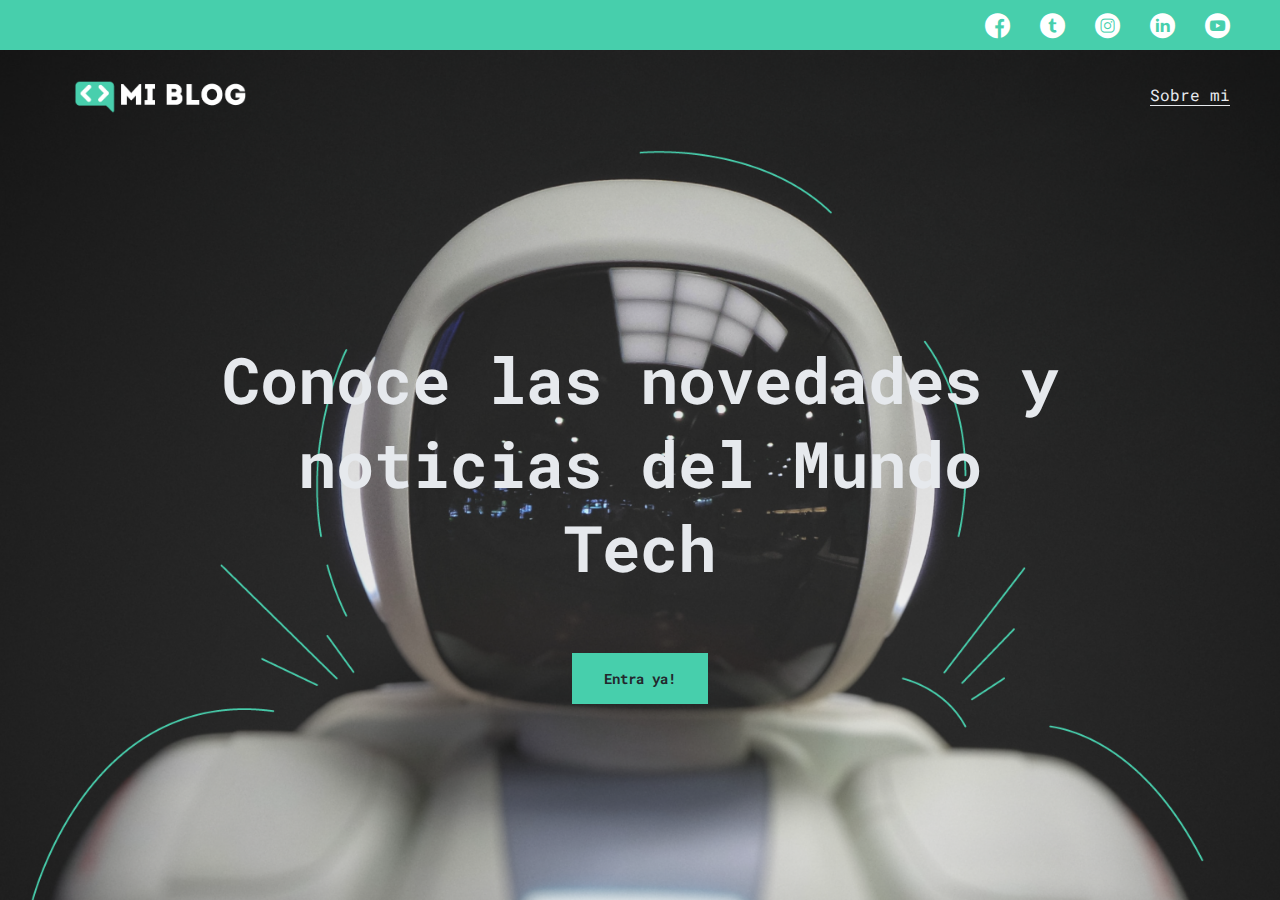
<file: index.html>
<!DOCTYPE html>
<html lang="en">

<head>
    <meta charset="UTF-8">
    <meta name="viewport" content="width=device-width, initial-scale=1.0">
    <title>Mi BLog</title>
    <link rel="stylesheet" href="./assets/css/main.css">
    <link rel="stylesheet" href="./assets/css/fonts/flaticon.css">
</head>

<body class="bg">
    <header>
        <section class="heade-icons-container">
            <div class="icons">
                <ul>
                    <li><a href="#"><span class="flaticon-001-facebook"></span></a></li>
                    <li><a href="#"><span class="flaticon-002-twitter"></span></a></li>
                    <li><a href="#"><span class="flaticon-011-instagram"></span></a></li>
                    <li><a href="#"><span class="flaticon-010-linkedin"></span></a></li>
                    <li><a href="#"><span class="flaticon-008-youtube"></span></a></li>
                </ul>
            </div>
        </section>
        <nav>
            <section class="nav-logo-container">
                <a href="/">
                    <img src="./assets/images/logo_white.png" alt="logo de mi blog">
                </a>
            </section>
            <section class="profile-link">
                <a href="/profile">Sobre mi</a>
            </section>
        </nav>
    </header>
    <main class="main">
        <section class="main-container">
            <section class="home-content">
                <h1>Conoce las novedades y noticias del Mundo Tech</h1>
                <section class="main-container-button">
                    <button class="main-button">
                        <a href="blogs">Entra ya!</a>
                    </button>
                </section>
            </section>
        </section>
    </main>
</body>

</html>
</file>
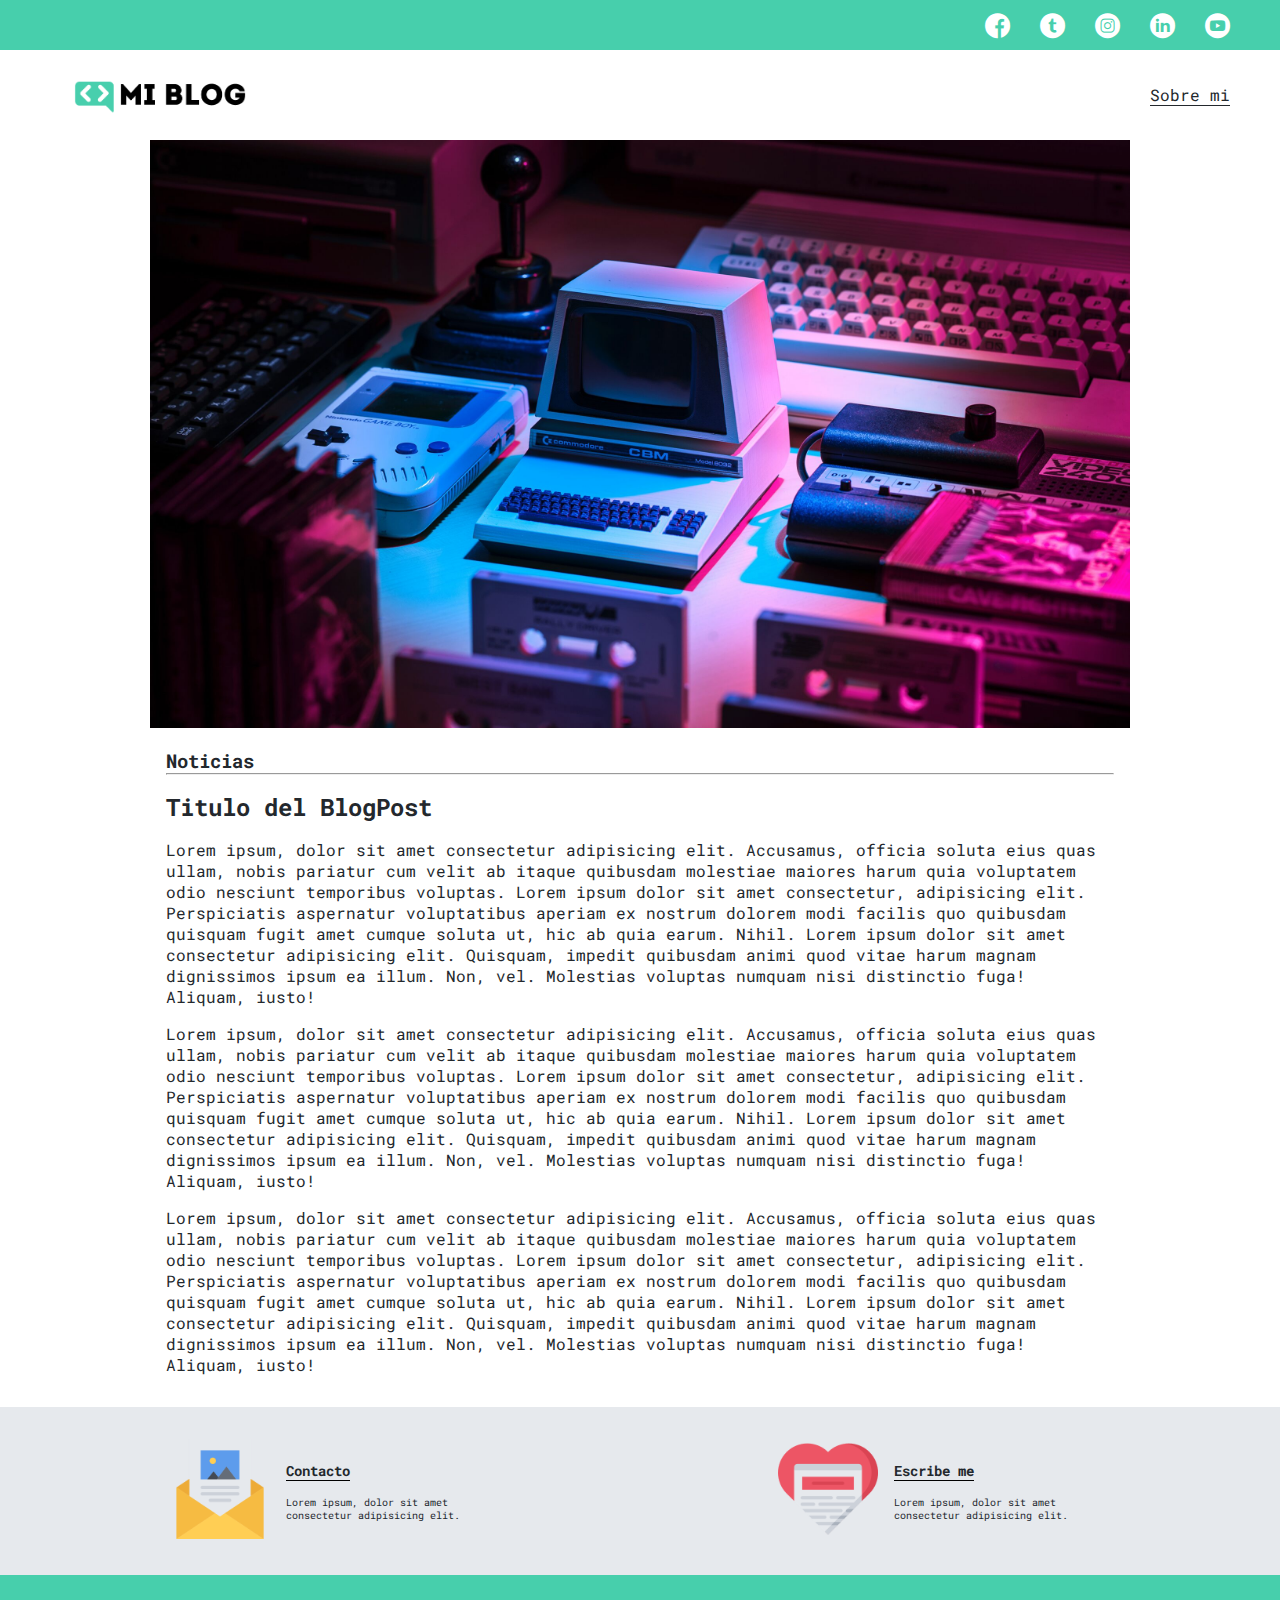
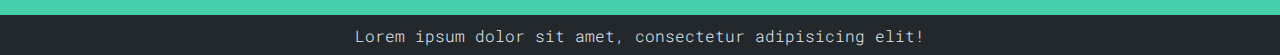
<file: blog.html>
<!DOCTYPE html>
<html lang="en">

<head>
    <meta charset="UTF-8">
    <meta name="viewport" content="width=device-width, initial-scale=1.0">
    <title>Mi BLog</title>
    <link rel="stylesheet" href="./assets/css/main.css">
    <link rel="stylesheet" href="./assets/css/fonts/flaticon.css">
</head>

<body>
    <header>
        <section class="heade-icons-container">
            <div class="icons">
                <ul>
                    <li><a href="#"><span class="flaticon-001-facebook"></span></a></li>
                    <li><a href="#"><span class="flaticon-002-twitter"></span></a></li>
                    <li><a href="#"><span class="flaticon-011-instagram"></span></a></li>
                    <li><a href="#"><span class="flaticon-010-linkedin"></span></a></li>
                    <li><a href="#"><span class="flaticon-008-youtube"></span></a></li>
                </ul>
            </div>
        </section>
        <nav class="nav-white">
            <section class="nav-logo-container">
                <a href="/">
                    <img src="./assets/images/logo black.png" alt="logo de mi blog">
                </a>
            </section>
            <section class="profile-link">
                <a href="/profile" class="black-color">Sobre mi</a>
            </section>
        </nav>
    </header>
    <main>

        <section class="blog-page">
            <div class="blog-page-image">
                <img src="./assets/images/principal_blog_image.jpeg" alt="imge">
            </div>
            <div class="blog-page-content">
                <h3>
                    Noticias
                </h3>
                <hr>
                <h2 class="blog-page-title">
                    Titulo del BlogPost
                </h2>
                <p>
                    Lorem ipsum, dolor sit amet consectetur adipisicing elit. Accusamus, officia soluta eius quas ullam,
                    nobis pariatur cum velit ab itaque quibusdam molestiae maiores harum quia voluptatem odio nesciunt
                    temporibus voluptas.

                    Lorem ipsum dolor sit amet consectetur, adipisicing elit. Perspiciatis aspernatur voluptatibus
                    aperiam ex nostrum dolorem modi facilis quo quibusdam quisquam fugit amet cumque soluta ut, hic ab
                    quia earum. Nihil.

                    Lorem ipsum dolor sit amet consectetur adipisicing elit. Quisquam, impedit quibusdam animi quod
                    vitae harum magnam dignissimos ipsum ea illum. Non, vel. Molestias voluptas numquam nisi distinctio
                    fuga! Aliquam, iusto!

                </p>
                <p>
                    Lorem ipsum, dolor sit amet consectetur adipisicing elit. Accusamus, officia soluta eius quas ullam,
                    nobis pariatur cum velit ab itaque quibusdam molestiae maiores harum quia voluptatem odio nesciunt
                    temporibus voluptas.

                    Lorem ipsum dolor sit amet consectetur, adipisicing elit. Perspiciatis aspernatur voluptatibus
                    aperiam ex nostrum dolorem modi facilis quo quibusdam quisquam fugit amet cumque soluta ut, hic ab
                    quia earum. Nihil.

                    Lorem ipsum dolor sit amet consectetur adipisicing elit. Quisquam, impedit quibusdam animi quod
                    vitae harum magnam dignissimos ipsum ea illum. Non, vel. Molestias voluptas numquam nisi distinctio
                    fuga! Aliquam, iusto!

                </p>
                <p>
                    Lorem ipsum, dolor sit amet consectetur adipisicing elit. Accusamus, officia soluta eius quas ullam,
                    nobis pariatur cum velit ab itaque quibusdam molestiae maiores harum quia voluptatem odio nesciunt
                    temporibus voluptas.

                    Lorem ipsum dolor sit amet consectetur, adipisicing elit. Perspiciatis aspernatur voluptatibus
                    aperiam ex nostrum dolorem modi facilis quo quibusdam quisquam fugit amet cumque soluta ut, hic ab
                    quia earum. Nihil.

                    Lorem ipsum dolor sit amet consectetur adipisicing elit. Quisquam, impedit quibusdam animi quod
                    vitae harum magnam dignissimos ipsum ea illum. Non, vel. Molestias voluptas numquam nisi distinctio
                    fuga! Aliquam, iusto!

                </p>
            </div>

        </section>
        <div class="blog-page-contact">
            <div class="contact">
                <div class="contact-image">
                    <img src="./assets/images/letter.png" alt="">
                </div>
                <div class="contact-content">
                    <h6>
                        <a href="#">Contacto</a>
                    </h6>
                    <p>
                        Lorem ipsum, dolor sit amet consectetur adipisicing elit.
                    </p>
                </div>

            </div>
            <div class="contact">
                <div class="contact-image">
                    <img src="./assets/images/corazon.png" alt="">
                </div>
                <div class="contact-content">
                    <h6>
                        <a href="#">Escribe me</a>
                    </h6>
                    <p>
                        Lorem ipsum, dolor sit amet consectetur adipisicing elit.
                    </p>
                </div>
            </div>
        </div>
    </main>
</body>
<footer>
    <section class="footer-green">

    </section>
    <section class="footer-dark">
        <p>
            Lorem ipsum dolor sit amet, consectetur adipisicing elit!
        </p>
    </section>
</footer>

</html>
</file>
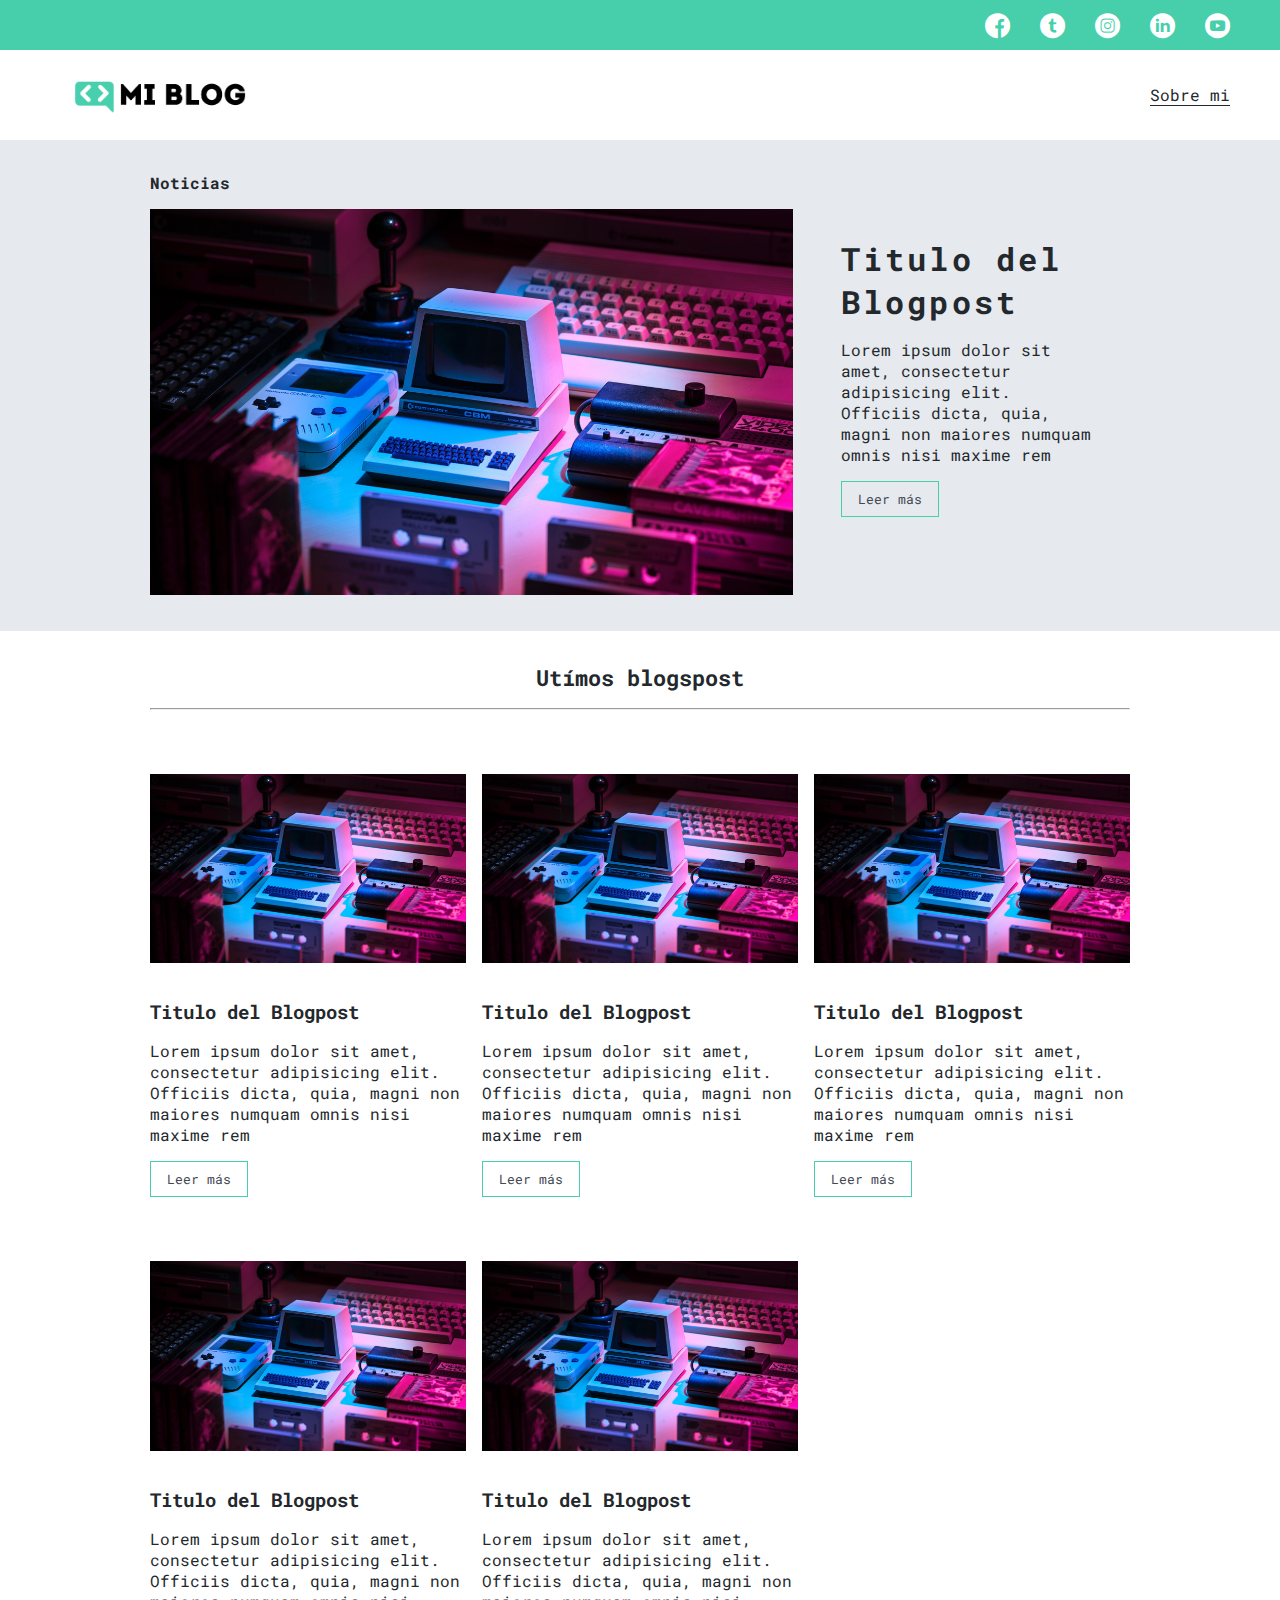
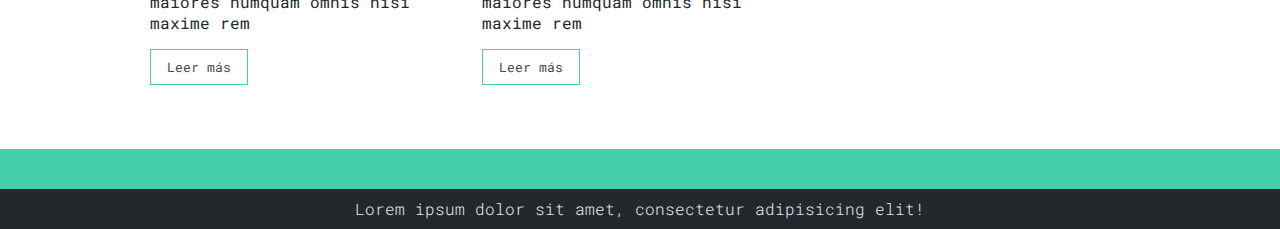
<file: blogs.html>
<!DOCTYPE html>
<html lang="en">

<head>
    <meta charset="UTF-8">
    <meta name="viewport" content="width=device-width, initial-scale=1.0">
    <title>Mi BLog</title>
    <link rel="stylesheet" href="./assets/css/main.css">
    <link rel="stylesheet" href="./assets/css/fonts/flaticon.css">
</head>

<body>
    <header>
        <section class="heade-icons-container">
            <div class="icons">
                <ul>
                    <li><a href="#"><span class="flaticon-001-facebook"></span></a></li>
                    <li><a href="#"><span class="flaticon-002-twitter"></span></a></li>
                    <li><a href="#"><span class="flaticon-011-instagram"></span></a></li>
                    <li><a href="#"><span class="flaticon-010-linkedin"></span></a></li>
                    <li><a href="#"><span class="flaticon-008-youtube"></span></a></li>
                </ul>
            </div>
        </section>
        <nav class="nav-white">
            <section class="nav-logo-container">
                <a href="/">
                    <img src="./assets/images/logo black.png" alt="logo de mi blog">
                </a>
            </section>
            <section class="profile-link">
                <a href="/profile" class="black-color">Sobre mi</a>
            </section>
        </nav>
    </header>
    <main>
        <section class="blogs">
            <section class="blog-principal">
                <div class="blog-principal-block">


                    <div class="blog-principal-image">
                        <p>Noticias</p>
                        <img src="./assets/images/principal_blog_image.jpeg" alt="Principal Image">
                    </div>
                    <div class="blog-principal-content">
                        <h2>Titulo del Blogpost</h2>
                        <p>Lorem ipsum dolor sit amet, consectetur adipisicing elit. Officiis dicta, quia, magni non
                            maiores
                            numquam omnis nisi maxime rem</p>
                        <div class="blog-principal-action">
                            <button class="btn-border">
                                <a href="/blog">Leer más</a </button>
                        </div>
                    </div>
                </div>
            </section>

            <section class="blogs-list">
                <h1 class="title">Utímos blogspost</h1>
                <hr>
                <div class="blogs-list-content">
                    <article class="blog">
                        <div class="blog-image">
                            <img src="./assets/images/principal_blog_image.jpeg" alt="Principal Image">
                        </div>
                        <div class="blog-content">
                            <h2>Titulo del Blogpost</h2>
                            <p>Lorem ipsum dolor sit amet, consectetur adipisicing elit. Officiis dicta, quia, magni non
                                maiores
                                numquam omnis nisi maxime rem</p>
                            <div class="blog-action">
                                <button class="btn-border">
                                    <a href="/blog">Leer más</a>
                                </button>
                            </div>
                        </div>
                    </article>
                    <article class="blog">
                        <div class="blog-image">
                            <img src="./assets/images/principal_blog_image.jpeg" alt="Principal Image">
                        </div>
                        <div class="blog-content">
                            <h2>Titulo del Blogpost</h2>
                            <p>Lorem ipsum dolor sit amet, consectetur adipisicing elit. Officiis dicta, quia, magni non
                                maiores
                                numquam omnis nisi maxime rem</p>
                            <div class="blog-action">
                                <button class="btn-border">
                                    <a href="/blog">Leer más</a>
                                </button>
                            </div>
                        </div>
                    </article>
                    <article class="blog">
                        <div class="blog-image">
                            <img src="./assets/images/principal_blog_image.jpeg" alt="Principal Image">
                        </div>
                        <div class="blog-content">
                            <h2>Titulo del Blogpost</h2>
                            <p>Lorem ipsum dolor sit amet, consectetur adipisicing elit. Officiis dicta, quia, magni non
                                maiores
                                numquam omnis nisi maxime rem</p>
                            <div class="blog-action">
                                <button class="btn-border">
                                    <a href="/blog">Leer más</a>
                                </button>
                            </div>
                        </div>
                    </article>
                    <article class="blog">
                        <div class="blog-image">
                            <img src="./assets/images/principal_blog_image.jpeg" alt="Principal Image">
                        </div>
                        <div class="blog-content">
                            <h2>Titulo del Blogpost</h2>
                            <p>Lorem ipsum dolor sit amet, consectetur adipisicing elit. Officiis dicta, quia, magni non
                                maiores
                                numquam omnis nisi maxime rem</p>
                            <div class="blog-action">
                                <button class="btn-border">
                                    <a href="/blog">Leer más</a>
                                </button>
                            </div>
                        </div>
                    </article>
                    <article class="blog">
                        <div class="blog-image">
                            <img src="./assets/images/principal_blog_image.jpeg" alt="Principal Image">
                        </div>
                        <div class="blog-content">
                            <h2>Titulo del Blogpost</h2>
                            <p>Lorem ipsum dolor sit amet, consectetur adipisicing elit. Officiis dicta, quia, magni non
                                maiores
                                numquam omnis nisi maxime rem</p>
                            <div class="blog-action">
                                <button class="btn-border">
                                    <a href="/blog">Leer más</a>
                                </button>
                            </div>
                        </div>
                    </article>

                </div>
            </section>

    </main>
</body>
<footer>
    <section class="footer-green">

    </section>
    <section class="footer-dark">
        <p>
            Lorem ipsum dolor sit amet, consectetur adipisicing elit!
        </p>
    </section>
</footer>

</html>
</file>
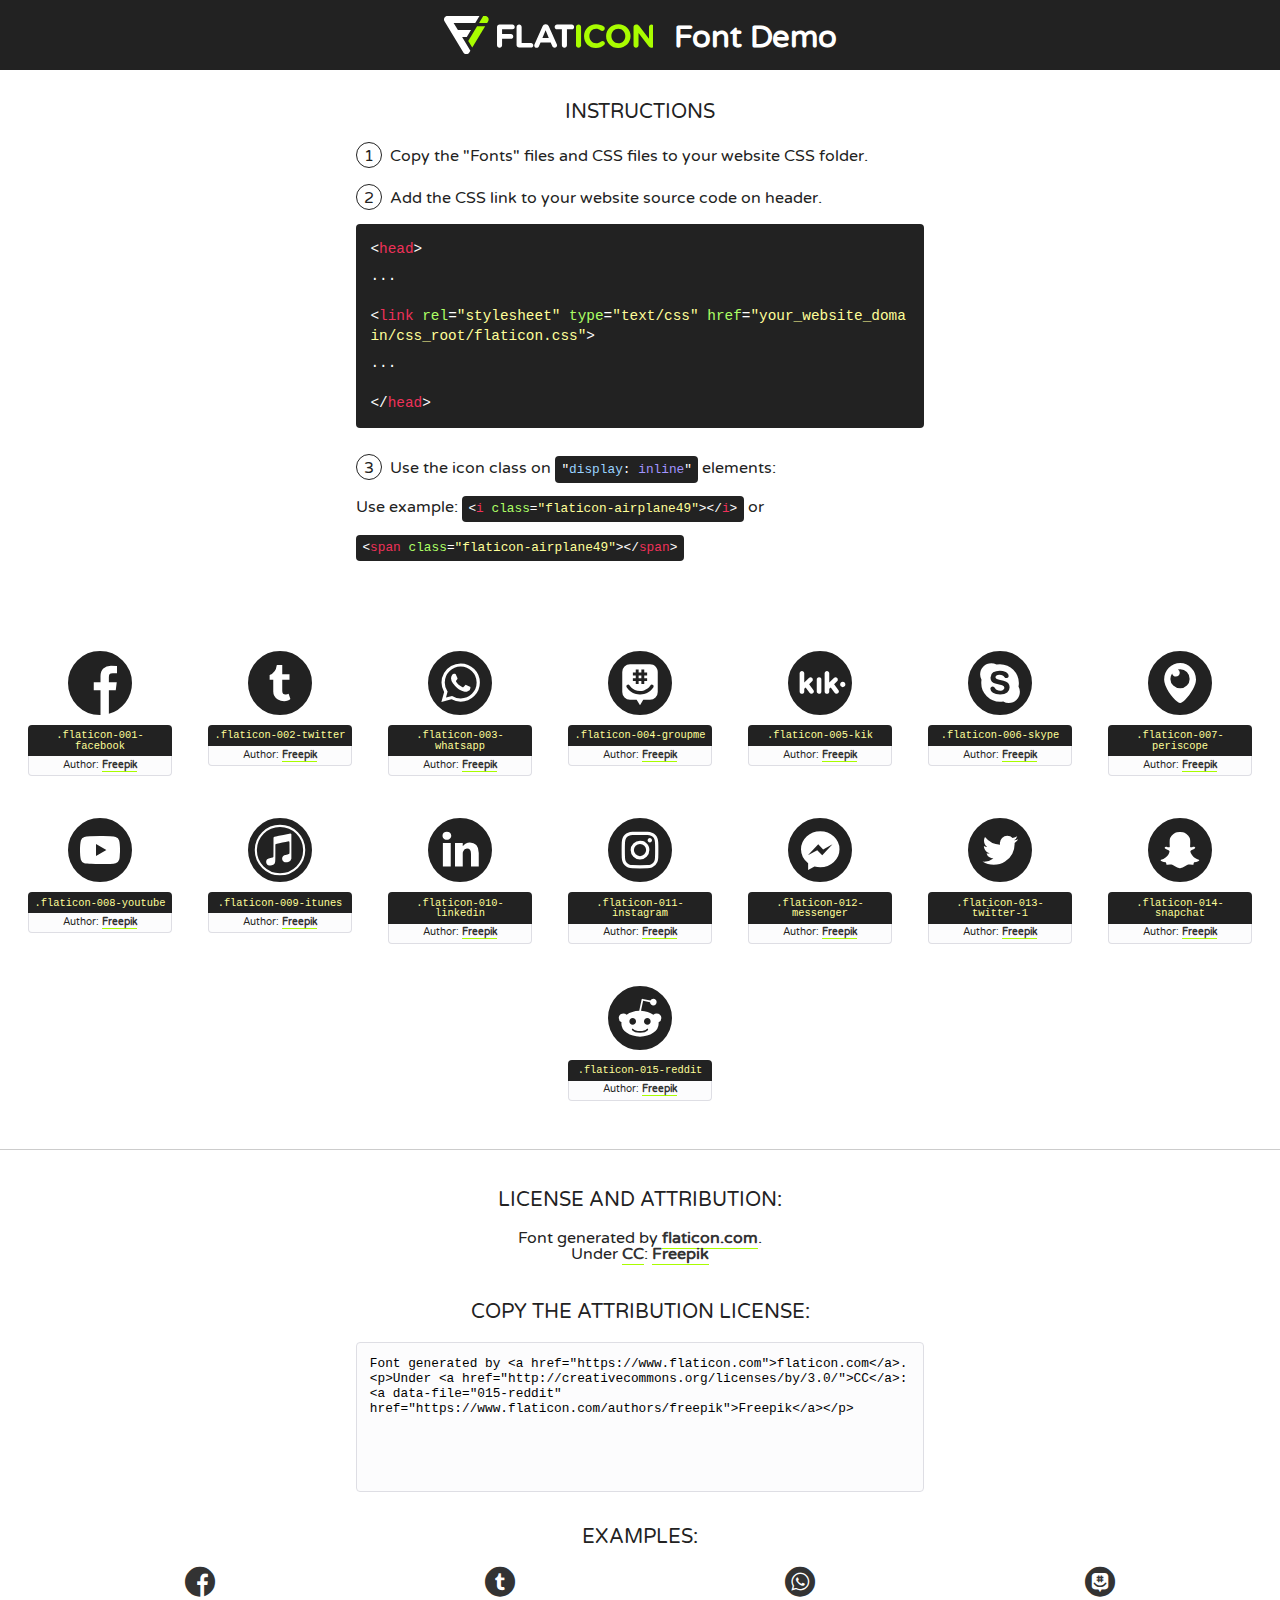
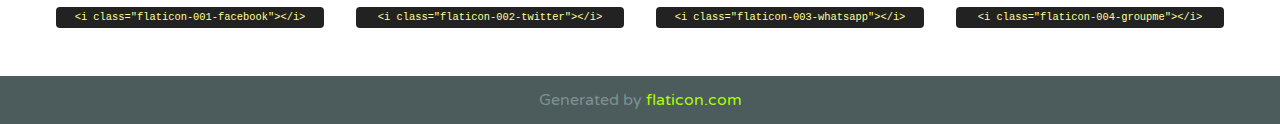
<file: assets/css/fonts/flaticon.html>
<!DOCTYPE html>
<!--
  Flaticon icon font: Flaticon
  Creation date: 20/12/2018 09:27
-->
<html>
<!DOCTYPE html>
<html>

<head>
    <title>Flaticon WebFont</title>
    <link href="http://fonts.googleapis.com/css?family=Varela+Round" rel="stylesheet" type="text/css" />
    <link rel="stylesheet" type="text/css" href="flaticon.css">
    <meta charset="UTF-8">
    <style>
    html, body, div, span, applet, object, iframe,
    h1, h2, h3, h4, h5, h6, p, blockquote, pre,
    a, abbr, acronym, address, big, cite, code,
    del, dfn, em, img, ins, kbd, q, s, samp,
    small, strike, strong, sub, sup, tt, var,
    b, u, i, center,
    dl, dt, dd, ol, ul, li,
    fieldset, form, label, legend,
    table, caption, tbody, tfoot, thead, tr, th, td,
    article, aside, canvas, details, embed, 
    figure, figcaption, footer, header, hgroup, 
    menu, nav, output, ruby, section, summary,
    time, mark, audio, video {
        margin: 0;
        padding: 0;
        border: 0;
        font-size: 100%;
        font: inherit;
        vertical-align: baseline;
    }
    /* HTML5 display-role reset for older browsers */
    article, aside, details, figcaption, figure, 
    footer, header, hgroup, menu, nav, section {
        display: block;
    }
    body {
        line-height: 1;
    }
    ol, ul {
        list-style: none;
    }
    blockquote, q {
        quotes: none;
    }
    blockquote:before, blockquote:after,
    q:before, q:after {
        content: '';
        content: none;
    }
    table {
        border-collapse: collapse;
        border-spacing: 0;
    }
    body {
        font-family: 'Varela Round', Helvetica, Arial, sans-serif;
        font-size: 16px;
        color: #222;
    }
    a {
        color: #333;
        border-bottom: 1px solid #a9fd00;
        font-weight: bold;
        text-decoration: none;
    }
    * {
        -moz-box-sizing: border-box;
        -webkit-box-sizing: border-box;
        box-sizing: border-box;
        margin: 0;
        padding: 0;
    }
    [class^="flaticon-"]:before, [class*=" flaticon-"]:before, [class^="flaticon-"]:after, [class*=" flaticon-"]:after {
        font-family: Flaticon;
        font-size: 30px;
        font-style: normal;
        margin-left: 20px;
        color: #333;
    }
    .wrapper {
        max-width: 600px;
        margin: auto;
        padding: 0 1em;
    }
    .title {
        font-size: 1.25em;
        text-align: center;
        margin-bottom: 1em;
        text-transform: uppercase;
    }
    header {
        text-align: center;
        background-color: #222;
        color: #fff;
        padding: 1em;
    }
    header .logo {
        width: 210px;
        height: 38px;
        display: inline-block;
        vertical-align: middle;
        margin-right: 1em;
        border: none;
    }
    header strong {
        font-size: 1.95em;
        font-weight: bold;
        vertical-align: middle;
        margin-top: 5px;
        display: inline-block;
    }
    .demo {
        margin: 2em auto;
        line-height: 1.25em;
    }
    .demo ul li {
        margin-bottom: 1em;
    }
    .demo ul li .num {
        color: #222;
        border-radius: 20px;
        display: inline-block;
        width: 26px;
        padding: 3px;
        height: 26px;
        text-align: center;
        margin-right: 0.5em;
        border: 1px solid #222;
    }
    .demo ul li code {
        background-color: #222;
        border-radius: 4px;
        padding: 0.25em 0.5em;
        display: inline-block;
        color: #fff;
        font-family: Consolas,Monaco,Lucida Console,Liberation Mono,DejaVu Sans Mono,Bitstream Vera Sans Mono,Courier New, monospace;
        font-weight: lighter;
        margin-top: 1em;
        font-size: 0.8em;
        word-break: break-all;
    }
    .demo ul li code.big {
        padding: 1em;
        font-size: 0.9em;
    }
    .demo ul li code .red {
        color: #EF3159;
    }
    .demo ul li code .green {
        color: #ACFF65;
    }
    .demo ul li code .yellow {
        color: #FFFF99;
    }
    .demo ul li code .blue {
        color: #99D3FF;
    }
    .demo ul li code .purple {
        color: #A295FF;
    }
    .demo ul li code .dots {
        margin-top: 0.5em;
        display: block;
    }
    #glyphs {
        border-bottom: 1px solid #ccc;
        padding: 2em 0;
        text-align: center;
    }
    .glyph {
        display: inline-block;
        width: 9em;
        margin: 1em;
        text-align: center;
        vertical-align: top;
        background: #FFF;
    }
    .glyph .glyph-icon {
        padding: 10px;
        display: block;
        font-family:"Flaticon";
        font-size: 64px;
        line-height: 1;
    }
    .glyph .glyph-icon:before {
        font-size: 64px;
        color: #222;
        margin-left: 0;
    }
    .class-name {
        font-size: 0.65em;
        background-color: #222;
        color: #fff;
        border-radius: 4px 4px 0 0;
        padding: 0.5em;
        color: #FFFF99;
        font-family: Consolas,Monaco,Lucida Console,Liberation Mono,DejaVu Sans Mono,Bitstream Vera Sans Mono,Courier New, monospace;
    }
    .author-name {
        font-size: 0.6em;
        background-color: #fcfcfd;
        border: 1px solid #DEDEE4;
        border-top: 0;
        border-radius: 0 0 4px 4px;
        padding: 0.5em;
    }
    .class-name:last-child {
        font-size: 10px;
        color:#888;
    }
    .class-name:last-child a {
        font-size: 10px;
        color:#555;
    }
    .class-name:last-child a:hover {
        color:#a9fd00;
    }
    .glyph > input {
        display: block;
        width: 100px;
        margin: 5px auto;
        text-align: center;
        font-size: 12px;
        cursor: text;
    }
    .glyph > input.icon-input {
        font-family:"Flaticon";
        font-size: 16px;
        margin-bottom: 10px;
    }
    .attribution .title {
        margin-top: 2em;
    }
    .attribution textarea {
        background-color: #fcfcfd;
        padding: 1em;
        border: none;
        box-shadow: none;
        border: 1px solid #DEDEE4;
        border-radius: 4px;
        resize: none;
        width: 100%;
        height: 150px;
        font-size: 0.8em;
        font-family: Consolas,Monaco,Lucida Console,Liberation Mono,DejaVu Sans Mono,Bitstream Vera Sans Mono,Courier New, monospace;
        -webkit-appearance: none;
    }
    .iconsuse {
        margin: 2em auto;
        text-align: center;
        max-width: 1200px;
    }
    .iconsuse:after {
        content: '';
        display: table;
        clear: both;
    }
    .iconsuse .image {
        float: left;
        width: 25%;
        padding: 0 1em;
    }
    .iconsuse .image p {
        margin-bottom: 1em;
    }
    .iconsuse .image span {
        display: block;
        font-size: 0.65em;
        background-color: #222;
        color: #fff;
        border-radius: 4px;
        padding: 0.5em;
        color: #FFFF99;
        margin-top: 1em;
        font-family: Consolas,Monaco,Lucida Console,Liberation Mono,DejaVu Sans Mono,Bitstream Vera Sans Mono,Courier New, monospace;
    }
    #footer {
        text-align: center;
        background-color: #4C5B5C;
        color: #7c9192;
        padding: 1em;
    }
    #footer a {
        border: none;
        color: #a9fd00;
        font-weight: normal;
    }
    @media (max-width: 960px) {
        .iconsuse .image {
            width: 50%;
        }
    }
    @media (max-width: 560px) {
        .iconsuse .image {
            width: 100%;
        }
    }
    </style>
</head>

<body class="characters-off">

    <header>
        <a href="https://www.flaticon.com" target="_blank" class="logo">
            <svg version="1.1" xmlns="http://www.w3.org/2000/svg" xmlns:xlink="http://www.w3.org/1999/xlink" xmlns:a="http://ns.adobe.com/AdobeSVGViewerExtensions/3.0/" viewBox="0 0 560.875 102.036" enable-background="new 0 0 560.875 102.036" xml:space="preserve">
                <defs>
                </defs>
                <g>
                    <g class="letters">
                        <path fill="#ffffff" d="M141.596,29.675c0-3.777,2.985-6.767,6.764-6.767h34.438c3.426,0,6.15,2.728,6.15,6.15
                        c0,3.43-2.724,6.149-6.15,6.149h-27.674v13.091h23.719c3.429,0,6.151,2.724,6.151,6.15c0,3.43-2.723,6.149-6.151,6.149h-23.719
                        v17.574c0,3.773-2.986,6.761-6.764,6.761c-3.779,0-6.764-2.989-6.764-6.761V29.675z"></path>
                        <path fill="#ffffff" d="M193.844,29.149c0-3.781,2.985-6.767,6.764-6.767c3.776,0,6.763,2.985,6.763,6.767v42.957h25.039
                        c3.426,0,6.149,2.726,6.149,6.153c0,3.425-2.723,6.15-6.149,6.15h-31.802c-3.779,0-6.764-2.986-6.764-6.768V29.149z"></path>
                        <path fill="#ffffff" d="M241.891,75.71l21.438-48.407c1.492-3.341,4.215-5.357,7.906-5.357h0.792
                        c3.686,0,6.323,2.017,7.815,5.357l21.439,48.407c0.436,0.967,0.701,1.845,0.701,2.723c0,3.602-2.809,6.501-6.414,6.501
                        c-3.161,0-5.269-1.845-6.499-4.655l-4.132-9.661h-27.059l-4.301,10.102c-1.144,2.631-3.426,4.214-6.237,4.214
                        c-3.517,0-6.24-2.81-6.24-6.325C241.1,77.64,241.451,76.677,241.891,75.71z M279.932,58.666l-8.521-20.297l-8.526,20.297H279.932
                        z"></path>
                        <path fill="#ffffff" d="M314.864,35.387H301.86c-3.429,0-6.239-2.813-6.239-6.238c0-3.429,2.811-6.24,6.239-6.24h39.533
                        c3.426,0,6.237,2.811,6.237,6.24c0,3.425-2.811,6.238-6.237,6.238h-13.001v42.785c0,3.773-2.99,6.761-6.764,6.761
                        c-3.779,0-6.764-2.989-6.764-6.761V35.387z"></path>
                        <path fill="#A9FD00" d="M352.615,29.149c0-3.781,2.985-6.767,6.767-6.767c3.774,0,6.761,2.985,6.761,6.767v49.024
                        c0,3.773-2.987,6.761-6.761,6.761c-3.781,0-6.767-2.989-6.767-6.761V29.149z"></path>
                        <path fill="#A9FD00" d="M374.132,53.836v-0.179c0-17.481,13.178-31.801,32.065-31.801c9.22,0,15.459,2.458,20.557,6.238
                        c1.402,1.054,2.637,2.985,2.637,5.357c0,3.692-2.985,6.59-6.681,6.59c-1.845,0-3.071-0.702-4.044-1.319
                        c-3.776-2.813-7.729-4.393-12.562-4.393c-10.364,0-17.831,8.611-17.831,19.154v0.173c0,10.542,7.291,19.329,17.831,19.329
                        c5.715,0,9.492-1.756,13.359-4.834c1.049-0.874,2.458-1.491,4.039-1.491c3.429,0,6.325,2.813,6.325,6.236
                        c0,2.106-1.056,3.78-2.282,4.834c-5.539,4.834-12.036,7.733-21.878,7.733C387.572,85.464,374.132,71.493,374.132,53.836z"></path>
                        <path fill="#A9FD00" d="M433.009,53.836v-0.179c0-17.481,13.79-31.801,32.766-31.801c18.981,0,32.592,14.143,32.592,31.628v0.173
                        c0,17.483-13.785,31.807-32.769,31.807C446.625,85.464,433.009,71.32,433.009,53.836z M484.224,53.836v-0.179
                        c0-10.539-7.725-19.326-18.626-19.326c-10.893,0-18.449,8.611-18.449,19.154v0.173c0,10.542,7.73,19.329,18.626,19.329
                        C476.676,72.986,484.224,64.378,484.224,53.836z"></path>
                        <path fill="#A9FD00" d="M506.233,29.321c0-3.774,2.99-6.763,6.767-6.763h1.401c3.252,0,5.183,1.583,7.029,3.953l26.093,34.265
                        V29.059c0-3.692,2.99-6.677,6.681-6.677c3.683,0,6.671,2.985,6.671,6.677v48.934c0,3.78-2.987,6.765-6.764,6.765h-0.436
                        c-3.257,0-5.188-1.581-7.034-3.953l-27.056-35.492v32.944c0,3.687-2.985,6.676-6.678,6.676c-3.683,0-6.673-2.989-6.673-6.676
                        V29.321z"></path>
                    </g>
                    <g class="insignia">
                        <path fill="#ffffff" d="M48.372,56.137h12.517l11.156-18.537H37.186L25.688,18.539h57.825L94.668,0H9.271
                        C5.925,0,2.842,1.801,1.198,4.716c-1.644,2.907-1.593,6.482,0.134,9.343l50.38,83.501c1.678,2.781,4.689,4.476,7.938,4.476
                        c3.246,0,6.257-1.695,7.935-4.476l2.898-4.804L48.372,56.137z"></path>
                        <g class="i">
                            <path fill="#A9FD00" d="M93.575,18.539h0.031v0.004l21.652,0.004l2.705-4.488c1.727-2.861,1.778-6.436,0.133-9.343
                            C116.454,1.801,113.371,0,110.026,0h-5.294L93.575,18.539z"></path>
                            <polygon fill="#A9FD00" points="88.291,27.356 64.725,66.486 75.519,84.404 109.942,27.356"></polygon>
                        </g>
                    </g>
                </g>
            </svg>
        </a>
        <strong>Font Demo</strong>
    </header>


    <section class="demo wrapper">

        <p class="title">Instructions</p>

        <ul>
            <li>
                <span class="num">1</span>Copy the "Fonts" files and CSS files to your website CSS folder.
            </li>
            <li>
                <span class="num">2</span>Add the CSS link to your website source code on header.
                <code class="big">
                    &lt;<span class="red">head</span>&gt;
                    <br/><span class="dots">...</span>
                    <br/>&lt;<span class="red">link</span> <span class="green">rel</span>=<span class="yellow">"stylesheet"</span> <span class="green">type</span>=<span class="yellow">"text/css"</span> <span class="green">href</span>=<span class="yellow">"your_website_domain/css_root/flaticon.css"</span>&gt;
                    <br/><span class="dots">...</span>
                    <br/>&lt;/<span class="red">head</span>&gt;
                </code>
            </li>

            <li>
                <p>
                    <span class="num">3</span>Use the icon class on <code>"<span class="blue">display</span>:<span class="purple"> inline</span>"</code> elements:
                    <br />
                    Use example: <code>&lt;<span class="red">i</span> <span class="green">class</span>=<span class="yellow">&quot;flaticon-airplane49&quot;</span>&gt;&lt;/<span class="red">i</span>&gt;</code> or <code>&lt;<span class="red">span</span> <span class="green">class</span>=<span class="yellow">&quot;flaticon-airplane49&quot;</span>&gt;&lt;/<span class="red">span</span>&gt;</code>
            </li>
        </ul>

    </section>




   <section id="glyphs">          
    
      
        <div class="glyph"><div class="glyph-icon flaticon-001-facebook"></div>
            <div class="class-name">.flaticon-001-facebook</div>
            <div class="author-name">Author: <a data-file="001-facebook" href="https://www.flaticon.com/authors/freepik">Freepik</a> </div> 
        </div>        
        
        <div class="glyph"><div class="glyph-icon flaticon-002-twitter"></div>
            <div class="class-name">.flaticon-002-twitter</div>
            <div class="author-name">Author: <a data-file="002-twitter" href="https://www.flaticon.com/authors/freepik">Freepik</a> </div> 
        </div>        
        
        <div class="glyph"><div class="glyph-icon flaticon-003-whatsapp"></div>
            <div class="class-name">.flaticon-003-whatsapp</div>
            <div class="author-name">Author: <a data-file="003-whatsapp" href="https://www.flaticon.com/authors/freepik">Freepik</a> </div> 
        </div>        
        
        <div class="glyph"><div class="glyph-icon flaticon-004-groupme"></div>
            <div class="class-name">.flaticon-004-groupme</div>
            <div class="author-name">Author: <a data-file="004-groupme" href="https://www.flaticon.com/authors/freepik">Freepik</a> </div> 
        </div>        
        
        <div class="glyph"><div class="glyph-icon flaticon-005-kik"></div>
            <div class="class-name">.flaticon-005-kik</div>
            <div class="author-name">Author: <a data-file="005-kik" href="https://www.flaticon.com/authors/freepik">Freepik</a> </div> 
        </div>        
        
        <div class="glyph"><div class="glyph-icon flaticon-006-skype"></div>
            <div class="class-name">.flaticon-006-skype</div>
            <div class="author-name">Author: <a data-file="006-skype" href="https://www.flaticon.com/authors/freepik">Freepik</a> </div> 
        </div>        
        
        <div class="glyph"><div class="glyph-icon flaticon-007-periscope"></div>
            <div class="class-name">.flaticon-007-periscope</div>
            <div class="author-name">Author: <a data-file="007-periscope" href="https://www.flaticon.com/authors/freepik">Freepik</a> </div> 
        </div>        
        
        <div class="glyph"><div class="glyph-icon flaticon-008-youtube"></div>
            <div class="class-name">.flaticon-008-youtube</div>
            <div class="author-name">Author: <a data-file="008-youtube" href="https://www.flaticon.com/authors/freepik">Freepik</a> </div> 
        </div>        
        
        <div class="glyph"><div class="glyph-icon flaticon-009-itunes"></div>
            <div class="class-name">.flaticon-009-itunes</div>
            <div class="author-name">Author: <a data-file="009-itunes" href="https://www.flaticon.com/authors/freepik">Freepik</a> </div> 
        </div>        
        
        <div class="glyph"><div class="glyph-icon flaticon-010-linkedin"></div>
            <div class="class-name">.flaticon-010-linkedin</div>
            <div class="author-name">Author: <a data-file="010-linkedin" href="https://www.flaticon.com/authors/freepik">Freepik</a> </div> 
        </div>        
        
        <div class="glyph"><div class="glyph-icon flaticon-011-instagram"></div>
            <div class="class-name">.flaticon-011-instagram</div>
            <div class="author-name">Author: <a data-file="011-instagram" href="https://www.flaticon.com/authors/freepik">Freepik</a> </div> 
        </div>        
        
        <div class="glyph"><div class="glyph-icon flaticon-012-messenger"></div>
            <div class="class-name">.flaticon-012-messenger</div>
            <div class="author-name">Author: <a data-file="012-messenger" href="https://www.flaticon.com/authors/freepik">Freepik</a> </div> 
        </div>        
        
        <div class="glyph"><div class="glyph-icon flaticon-013-twitter-1"></div>
            <div class="class-name">.flaticon-013-twitter-1</div>
            <div class="author-name">Author: <a data-file="013-twitter-1" href="https://www.flaticon.com/authors/freepik">Freepik</a> </div> 
        </div>        
        
        <div class="glyph"><div class="glyph-icon flaticon-014-snapchat"></div>
            <div class="class-name">.flaticon-014-snapchat</div>
            <div class="author-name">Author: <a data-file="014-snapchat" href="https://www.flaticon.com/authors/freepik">Freepik</a> </div> 
        </div>        
        
        <div class="glyph"><div class="glyph-icon flaticon-015-reddit"></div>
            <div class="class-name">.flaticon-015-reddit</div>
            <div class="author-name">Author: <a data-file="015-reddit" href="https://www.flaticon.com/authors/freepik">Freepik</a> </div> 
        </div>        
        

    </section>



    <section class="attribution wrapper"   style="text-align:center;">

      <div class="title">License and attribution:</div><div class="attrDiv">Font generated by <a href="https://www.flaticon.com">flaticon.com</a>. <div><p>Under <a href="http://creativecommons.org/licenses/by/3.0/">CC</a>: <a data-file="015-reddit" href="https://www.flaticon.com/authors/freepik">Freepik</a></p>  </div>
      </div>
      <div class="title">Copy the Attribution License:</div>

    <textarea onclick="this.focus();this.select();">Font generated by &lt;a href=&quot;https://www.flaticon.com&quot;&gt;flaticon.com&lt;/a&gt;. <p>Under <a href="http://creativecommons.org/licenses/by/3.0/">CC</a>: <a data-file="015-reddit" href="https://www.flaticon.com/authors/freepik">Freepik</a></p>  
     </textarea>

    </section>

    <section class="iconsuse">

          <div class="title">Examples:</div>            
             
            <div class="image">
                <p>
                    <i class="glyph-icon flaticon-001-facebook"></i> 
                    <span>&lt;i class=&quot;flaticon-001-facebook&quot;&gt;&lt;/i&gt;</span>
                </p>
            </div>
            
            <div class="image">
                <p>
                    <i class="glyph-icon flaticon-002-twitter"></i> 
                    <span>&lt;i class=&quot;flaticon-002-twitter&quot;&gt;&lt;/i&gt;</span>
                </p>
            </div>
            
            <div class="image">
                <p>
                    <i class="glyph-icon flaticon-003-whatsapp"></i> 
                    <span>&lt;i class=&quot;flaticon-003-whatsapp&quot;&gt;&lt;/i&gt;</span>
                </p>
            </div>
            
            <div class="image">
                <p>
                    <i class="glyph-icon flaticon-004-groupme"></i> 
                    <span>&lt;i class=&quot;flaticon-004-groupme&quot;&gt;&lt;/i&gt;</span>
                </p>
            </div>
                       
        </div>
                            
    </section>

<div id="footer">
    <div>Generated by <a href="https://www.flaticon.com">flaticon.com</a>
    </div>
</div>



</body>
</html>
</file>
<file: assets/css/main.css>
@import url('https://fonts.googleapis.com/css2?family=Roboto+Mono:wght@300;400;500;700&family=Roboto+Slab:wght@300;400;500;600;700&family=Roboto:wght@300;400;500;700&display=swap');

.black-color {
    color: var(--black-color) !important;
    border-color: var(--black-color) !important;
}

:root {
    --green-color: #47cfac;
    --drack-color: #434a54;
    --black-color: #23282d;
    --white-color: #e6e9ed;
}


* {
    padding: 0;
    margin: 0;
    font-family: 'Roboto Mono', monospace;
}

body {
    height: 100vh;
    color: var(--black-color);
}

.bg {
    background-image: url(../images/astronaut.png);
    background-position: center;
    background-size: cover;
    background-repeat: no-repeat;
}

a {
    text-decoration: none;
    display: inline;
    color: inherit;
}

header {
    width: 100%;
    height: 140px;
    display: grid;
    grid-template-rows: 1fr 1fr;
}

header ul {
    display: flex;
    list-style: none;
}

header .heade-icons-container {
    width: 100%;
    height: 50px;
    display: flex;
    justify-content: flex-end;
    background-color: var(--green-color);
}

header .heade-icons-container .icons {
    height: auto;
    display: flex;
    justify-items: flex-end;
    align-items: center;
    justify-content: space-between;
    margin-right: 50px;
}

header .heade-icons-container .icons span {
    color: white;
}

header .heade-icons-container li {
    padding: 5px;
}

header .heade-icons-container li:last-child {
    padding-right: 0;
}

header nav {
    display: grid;
    grid-template-columns: 1fr 1fr;
    height: 90px;
}

nav .nav-logo-container {
    margin-left: 50px;
}

nav .nav-logo-container img {
    max-width: 220px;
    margin-top: 10px;
}

nav .profile-link {
    display: flex;
    align-items: center;
    justify-content: flex-end;
    margin-right: 50px;
}


nav .profile-link a {
    color: var(--white-color);
    border-bottom: 1px solid var(--white-color);
}

nav.nav-white {
    background-color: white;
}

.main {
    min-height: calc(100% - 140px);
    box-sizing: border-box;
    display: flex;
    align-items: center;
}

.main-container {
    height: 100%;
    margin: 0 auto;
    display: grid;
    grid-template-columns: 1fr 4fr 1fr;
}

.home-content {
    display: grid;
    grid-column: 2;
    justify-items: center;
    align-items: center;
}

.main-container h1 {
    color: var(--white-color);
    text-align: center;
    font-size: 4rem;
}

.main-container-button {
    margin-top: 4rem;
}

.main-button {
    padding: 1rem 2rem;
    color: var(--black-color);
    font-size: 14px;
    background-color: var(--green-color);
    border: none;
    font-weight: bold;
    cursor: pointer;
    outline: none;
}

.main-button:hover {
    transform: scale(1.1);
}

.blogs-list {
    max-width: 980px;
    margin: 0 auto;
    padding: 1rem 0;
}

.blogs .blog-principal {
    background-color: var(--white-color);
    padding: 1rem 0;
}

.blogs .blog-principal-image {
    max-width: 100%;
}

.blogs .blog-principal-image img {
    max-width: 100%;
}

.blogs .blog-principal-image p {
    margin-bottom: 1rem;
    font-weight: bold;
}

.blogs .blog-principal-content {
    padding: 2rem;
    display: flex;
    flex-direction: column;
    justify-content: center;
}

.blogs .blog-principal-content h2 {
    font-size: 2rem;
    letter-spacing: .2rem;
    margin-bottom: 1rem;
}

.blogs .blog-principal-block {
    max-width: 980px;
    margin: 0 auto;
    display: grid;
    grid-template-columns: 2fr 1fr;
    grid-gap: 1rem;
    padding: 1rem;
}

.blogs .blog-principal-action {
    padding: 1rem 0;
}

.btn-border {
    border: 1px solid var(--green-color);
    padding: .5rem 1rem;
    color: var(--drack-color);
    background-color: transparent;
}

.blogs-list {
    padding: 1rem;

}

.blogs-list-content {
    display: grid;
    grid-template-columns: repeat(auto-fill, minmax(300px, 1fr));
    grid-gap: 1rem;
}



.blogs .blog-image {
    max-width: 100%;
}

.blogs .blog-image img {
    max-width: 100%;
}

.blogs .blog-image p {
    margin-bottom: 1rem;
    font-weight: bold;
}

.blogs .blog-content {
    padding: 2rem 0;
    display: flex;
    flex-direction: column;
    justify-content: center;
}

.blogs .blog-action {
    padding: 1rem 0;
}

.blogs .blog-content h2 {
    font-size: 1.2rem;
    margin-bottom: 1rem;
}

.title {
    font-size: 1.4rem;
    text-align: center;
    margin: 1rem 0;
}

hr {
    margin-bottom: 4rem;
}

footer {
    height: 80px;
    display: grid;
    grid-template-rows: 1fr 1fr;
}

.footer-green {
    background-color: var(--green-color);
}

.footer-dark {
    background-color: var(--black-color);
    color: var(--white-color);
    text-align: center;
    font-weight: 300;
    justify-content: center;
    align-items: center;
    display: grid;
}

.blog-page {
    max-width: 980px;
    margin: 0 auto;
}

.blog-page-image img {
    max-width: 100%;
}

.blog-page-content {
    padding: 1rem;
}

.blog-page-content hr {
    margin-bottom: 1rem;
}

.blog-page-title {
    margin-bottom: 1rem;
    font-size: 1.5rem;
}

.blog-page-content p {
    margin-bottom: 1rem;
}

.blog-page-contact {
    background-color: var(--white-color);
    display: grid;
    grid-template-columns: 1fr 1fr;
    align-items: center;
    justify-items: center;
    padding: 2rem;
}

.contact {
    display: flex;
    align-items: center;
}

.contact-image {
    max-width: 100px;
}

.contact-content {
    max-width: 200px;
    padding: 1rem;
}

.contact-content h6 {
    font-size: 14px;
    margin-bottom: 1rem;
}

.contact-content h6 a {
    border-bottom: 1px solid black;

}

.contact-content p {
    font-size: 10px;
}

.contact-image img {
    width: 100%;
}
</file>
<file: assets/css/fonts/flaticon.css>
/*
  	Flaticon icon font: Flaticon
  	Creation date: 20/12/2018 09:27
  	*/

	@font-face {
	  font-family: "Flaticon";
	  src: url("./Flaticon.eot");
	  src: url("./Flaticon.eot?#iefix") format("embedded-opentype"),
	    url("./Flaticon.woff") format("woff"),
	    url("./Flaticon.ttf") format("truetype"),
	    url("./Flaticon.svg#Flaticon") format("svg");
	  font-weight: normal;
	  font-style: normal;
	}

	@media screen and (-webkit-min-device-pixel-ratio:0) {
	  @font-face {
	    font-family: "Flaticon";
	    src: url("./Flaticon.svg#Flaticon") format("svg");
	  }
	}

	[class^="flaticon-"]:before,
	[class*=" flaticon-"]:before,
	[class^="flaticon-"]:after,
	[class*=" flaticon-"]:after {
	  font-family: Flaticon;
	  font-size: 25px;
	  font-style: normal;
	  margin-left: 20px;
	}

	.flaticon-001-facebook:before {
	  content: "\f100";
	}

	.flaticon-002-twitter:before {
	  content: "\f101";
	}

	.flaticon-003-whatsapp:before {
	  content: "\f102";
	}

	.flaticon-004-groupme:before {
	  content: "\f103";
	}

	.flaticon-005-kik:before {
	  content: "\f104";
	}

	.flaticon-006-skype:before {
	  content: "\f105";
	}

	.flaticon-007-periscope:before {
	  content: "\f106";
	}

	.flaticon-008-youtube:before {
	  content: "\f107";
	}

	.flaticon-009-itunes:before {
	  content: "\f108";
	}

	.flaticon-010-linkedin:before {
	  content: "\f109";
	}

	.flaticon-011-instagram:before {
	  content: "\f10a";
	}

	.flaticon-012-messenger:before {
	  content: "\f10b";
	}

	.flaticon-013-twitter-1:before {
	  content: "\f10c";
	}

	.flaticon-014-snapchat:before {
	  content: "\f10d";
	}

	.flaticon-015-reddit:before {
	  content: "\f10e";
	}
</file>
